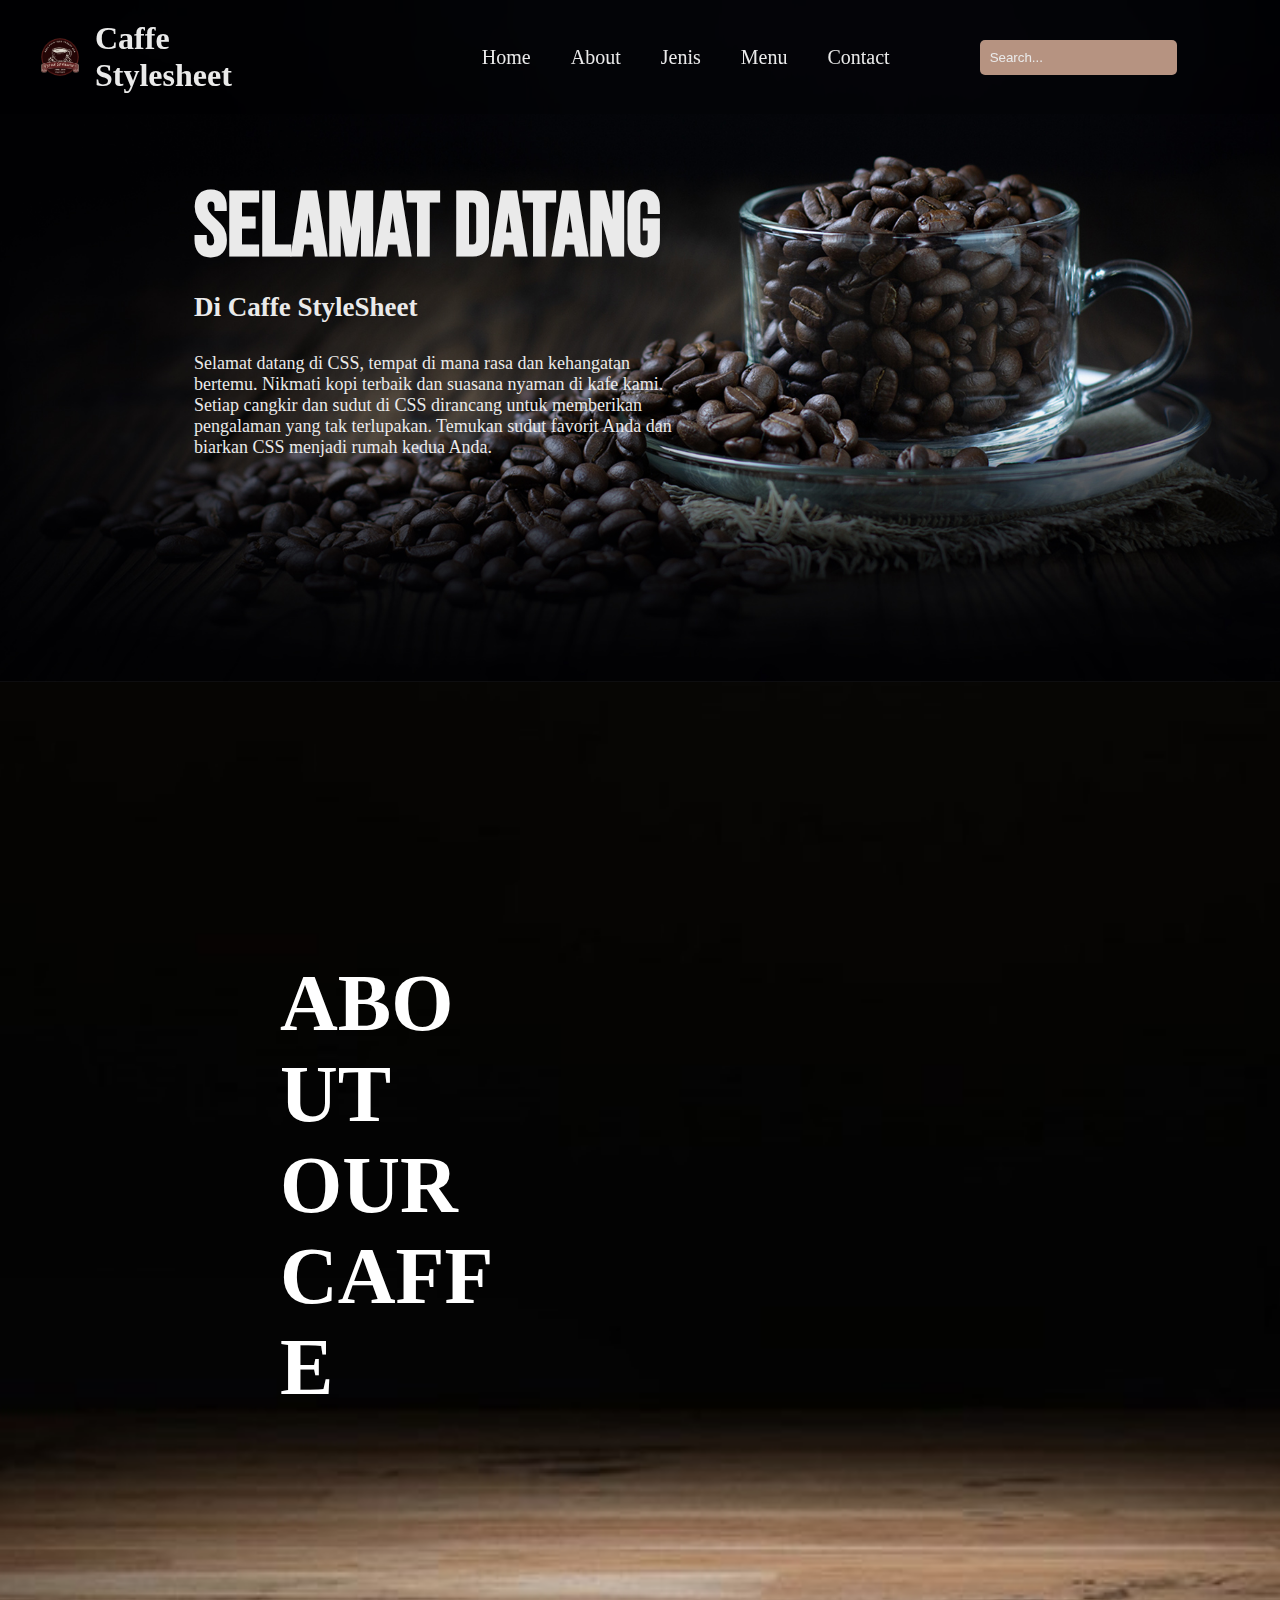
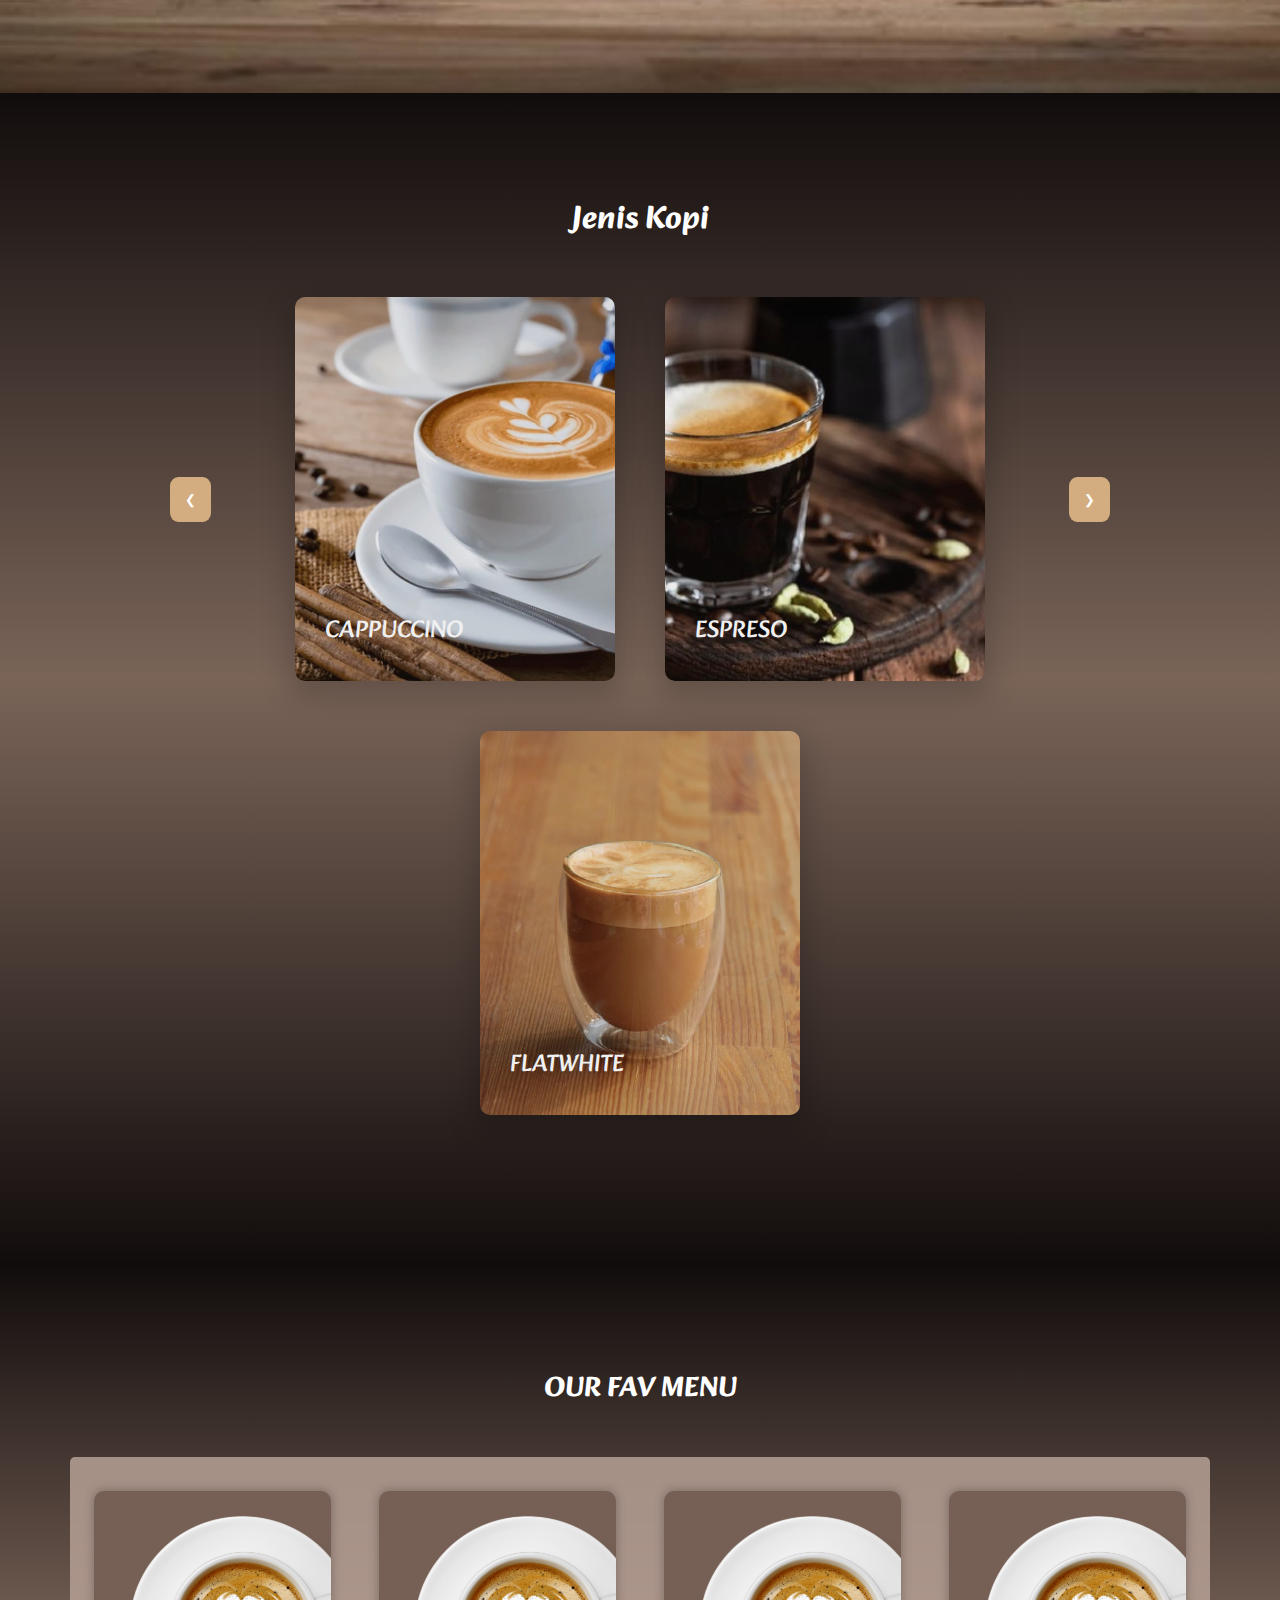
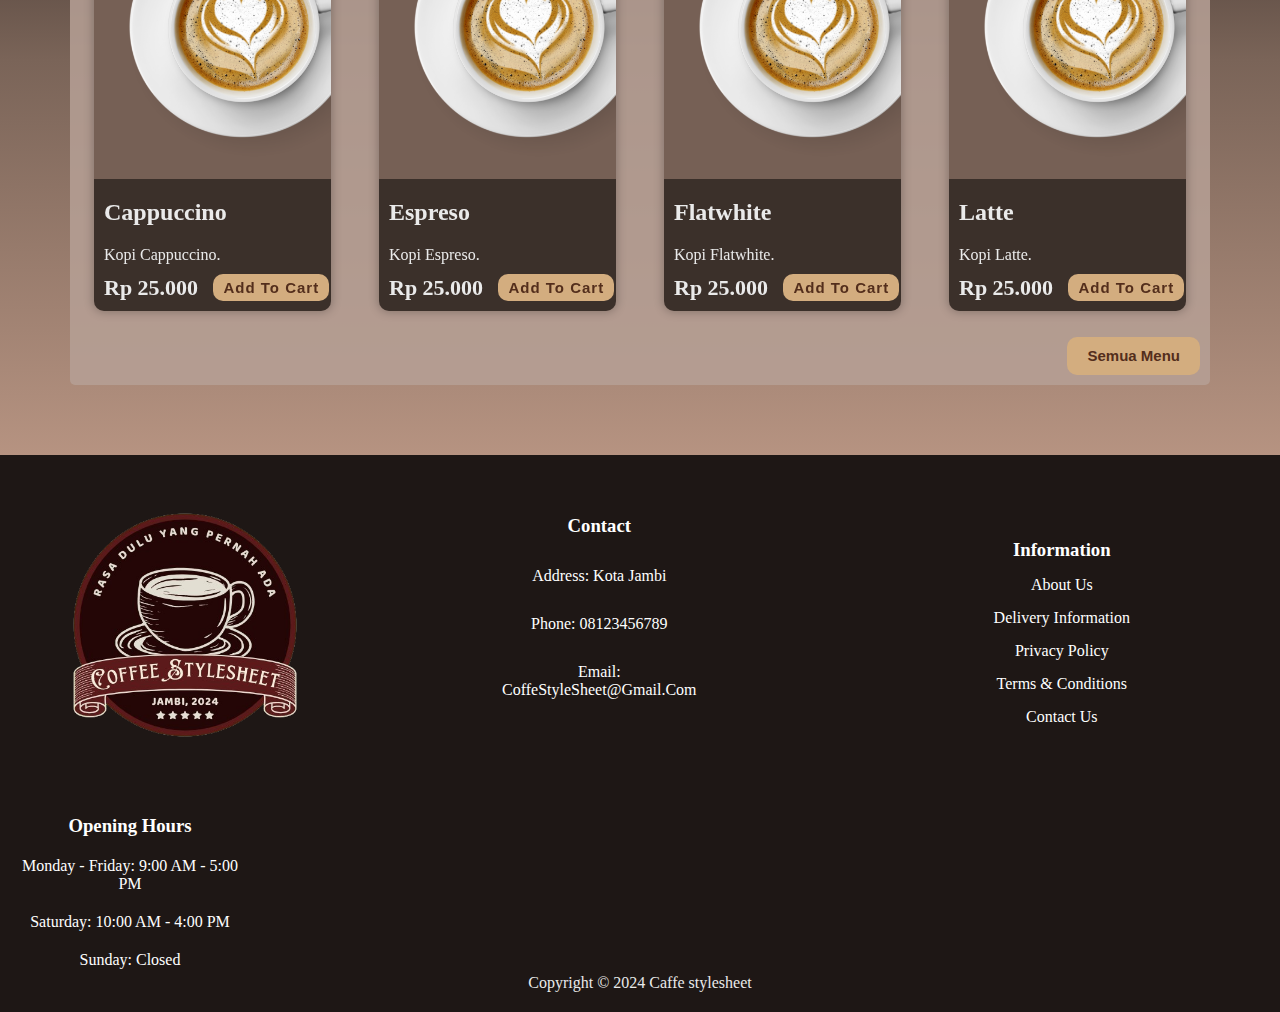
<file: index.html>
<!DOCTYPE html>
<html lang="en">
  <head>
    <meta charset="UTF-8" />
    <meta name="viewport" content="width=device-width, initial-scale=1.0" />
    <link rel="stylesheet" href="style.css" />
    <link
      href="https://unpkg.com/boxicons@2.1.4/css/boxicons.min.css"
      rel="stylesheet"
    />

    <link
      rel="stylesheet"
      href="https://cdnjs.cloudflare.com/ajax/libs/font-awesome/6.5.2/css/all.min.css"
      integrity="sha512-SnH5WK+bZxgPHs44uWIX+LLJAJ9/2PkPKZ5QiAj6Ta86w+fsb2TkcmfRyVX3pBnMFcV7oQPJkl9QevSCWr3W6A=="
      crossorigin="anonymous"
      referrerpolicy="no-referrer"
    />
    <link rel="icon" type="image/x-icon" href="/gambar/logofix.png" />
    <title>Caffe Stylesheet</title>
  </head>
  <body>
    <style>
      .semua-menu {
        position: absolute;
        bottom: 10px;
        right: 10px;
        background-color: #d3ad7f;
        border: none;
        padding: 10px 20px;
        border-radius: 10px;
        font-size: 1rem;
        cursor: pointer;
      }

      .menu-home {
        text-align: center;
        color: #fff;
        font-size: 28px;
        font-weight: bold;
        margin-bottom: 40px;
        margin-top: -10px;
      }

      .semua-menu button {
        background-color: #d3ad7f;
        color: #532e1c;
        text-decoration: none;
        font-weight: bold;
        font-size: 15px;
        border: none;
        cursor: pointer;
      }

      .semua-menu:hover {
        background-color: #d3ad7f;
        color: #fff;
        scale: 1.1;
        cursor: pointer;
      }

      .row {
        position: relative; /* Add this to make the .semua-menu positioned relative to .row */
        border-radius: 5px;
        background-color: #b6a095db;
        justify-content: center;
        padding-bottom: 50px; /* Adjust as necessary to make room for the button */
        padding-top: 10px;
      }
    </style>
    <header>
      <div class="logo">
        <img src="/gambar/logofix.png" alt="" />
        <h1><a href="#home">Caffe Stylesheet</a></h1>
        <div class="hamburger">
          <a href="login.html"><i class="fa-solid fa-right-to-bracket"></i></a>
          <i class="fas fa-bars"></i>
        </div>
      </div>
      <nav class="menu">
        <ul>
          <li><a href="#home">Home</a></li>
          <li><a href="#about">About</a></li>
          <li><a href="#jenis">Jenis</a></li>
          <li><a href="#menu">Menu</a></li>
          <li><a href="#footer">Contact</a></li>
        </ul>
        <div class="search-cart">
          <a href="menu.html"><i class="fa-solid fa-cart-shopping"></i></a>
          <div class="search">
            <a href="#menu"><i class="fa-solid fa-search"></i></a>
            <input type="text" placeholder="Search..." />
            <a href="login.html"
              ><i class="fa-solid fa-right-to-bracket"></i
            ></a>
          </div>
        </div>
      </nav>
    </header>

    <!-- ===============  SECTION HOME =============================== -->
    <section class="home" id="home">
      <div class="text-1">
        <h1>Selamat Datang</h1>
        <h2>Di Caffe StyleSheet</h2>
        <p>
          Selamat datang di CSS, tempat di mana rasa dan kehangatan bertemu.
          Nikmati kopi terbaik dan suasana nyaman di kafe kami. Setiap cangkir
          dan sudut di CSS dirancang untuk memberikan pengalaman yang tak
          terlupakan. Temukan sudut favorit Anda dan biarkan CSS menjadi rumah
          kedua Anda.
        </p>
      </div>
    </section>

    <!-- ===============  SECTION ABOUT =============================== -->
    <section class="about" id="about">
      <div class="about-container">
        <div class="about-content">
          <div class="about-judul">
            <h1>ABOUT OUR CAFFE</h1>
          </div>
          <div class="about-text">
            <p>
              Di CSS (Caffe Style Sheet). kami mengundang Anda ke dunia di mana
              kopi berkumpul dengan desain yang elegan, menciptakan suasana yang
              nyaman. Kami berkomitmen untuk memberikan pengalaman kafe yang tak
              tertandingi dengan menyajikan kopi terbaik dari berbagai penjuru
              dunia, diproses dengan teliti untuk mempertahankan keaslian rasa.
              Setiap sajian kopi adalah karya seni dari barista berpengalaman
              kami. Kami juga menghadirkan hidangan lezat yang dirancang untuk
              memanjakan selera Anda, menggunakan bahan-bahan berkualitas
              tinggi. CSS Caffe Style Sheet bukan sekadar kafe, tapi destinasi
              ideal untuk bersantai, bekerja, atau berkumpul bersama keluarga
              dan teman, dengan dekorasi yang menawan dan atmosfer yang hangat.
              Kami menyediakan akses Wi-Fi gratis dan ruang nyaman untuk bekerja
              atau belajar. Staf kami yang ramah selalu siap memberikan
              pelayanan terbaik, memastikan kebutuhan Anda terpenuhi. Segera
              bergabung dengan kami dan nikmati kehangatan serta keramahan di
              CSS Caffe Style Sheet.
            </p>
          </div>
        </div>
      </div>
    </section>

    <!-- WRAPERRRRRRRRRRRRRRRRRRRRRRRRRRRRRRR -->

    <main id="jenis">
      <h1 class="judul-card">Jenis Kopi</h1>

      <!-- Tombol Navigasi Slider -->
      <button id="prevBtn" class="btn-slider" onclick="plusSlides(-1)">
        <span>&#10094;</span>
      </button>
      <button id="nextBtn" class="btn-slider" onclick="plusSlides(1)">
        <span>&#10095;</span>
      </button>

      <div class="card-container">
        <div class="card">
          <img src="/gambar/Cappuccino.png" alt="Kopi 1" />
          <div class="card-content">
            <h2>Cappuccino</h2>
            <p>
              Cappuccino adalah minuman kopi populer dari Italia yang terdiri
              dari espresso, susu panas, dan buih susu. Disajikan dalam cangkir
              kecil, cappuccino memiliki rasa yang kaya dan seimbang, dengan
              tampilan menarik sering dihiasi latte art.
            </p>
            <a href="#" class="button-card">Lihat Detail</a>
          </div>
        </div>

        <div class="card">
          <img src="/gambar/espreso.png" alt="Kopi 2" />
          <div class="card-content">
            <h2>Espreso</h2>
            <p>
              Espresso adalah minuman kopi klasik yang berasal dari Italia,
              diseduh dengan mencampurkan air panas di bawah tekanan tinggi
              melalui bubuk kopi yang sangat halus. Minuman ini memiliki rasa
              pekat dan kuat, dengan lapisan krim yang khas di atasnya.
            </p>
            <a href="#" class="button-card">Lihat Detail</a>
          </div>
        </div>

        <div class="card">
          <img src="./gambar/FlatWhite.png" alt="Kopi 3" />
          <div class="card-content">
            <h2>FlatWhite</h2>
            <p>
              Flat White adalah minuman kopi yang berasal dari Australia,
              terdiri dari satu atau dua shot espresso yang dicampur dengan susu
              steamed (diuapkan) untuk menciptakan tekstur yang lembut dan
              krimi.
            </p>
            <a href="#" class="button-card">Lihat Detail</a>
          </div>
        </div>

        <div class="card">
          <img src="/gambar/Latte.png" alt="Kopi 3" />
          <div class="card-content">
            <h2>Latte</h2>
            <p>
              Latte adalah minuman kopi yang terdiri dari espresso yang
              dituangkan ke dalam susu panas dan diakhiri dengan lapisan tipis
              busa susu. Rasio susu dalam latte lebih banyak dibandingkan dengan
              cappuccino, menghasilkan minuman yang creamy dengan rasa kopi yang
              lembut
            </p>
            <a href="#" class="button-card">Lihat Detail</a>
          </div>
        </div>

        <div class="card">
          <img src="/gambar/Mocha.png" alt="Kopi 3" />
          <div class="card-content">
            <h2>Mocha</h2>
            <p>
              Mocha adalah minuman kopi yang menggabungkan espresso dengan
              campuran cokelat dan susu. Rasa kopi yang kaya dipadukan dengan
              rasa cokelat yang manis, menjadikan mocha pilihan yang disukai
              bagi pecinta kopi dan cokelat.
            </p>
            <a href="#" class="button-card">Lihat Detail</a>
          </div>
        </div>
      </div>
    </main>

    <!-- ============= MENUUUUUUUUUU  =========================-->
    <section class="menu-kopi" id="menu">
      <div class="menu-container">
        <h2 class="menu-home">OUR FAV MENU</h2>
        <!-- Baris 1 -->
        <div class="row">
          <!-- MENU KE 1 -->
          <div class="menu-item minuman">
            <img src="/gambar/kopi.png" alt="Kopi 1" />
            <div class="menu-info">
              <h3>Cappuccino</h3>
              <div class="rate">
                <i class="fa-solid fa-star"></i>
                <i class="fa-solid fa-star"></i>
                <i class="fa-solid fa-star"></i>
                <i class="fa-solid fa-star"></i>
                <i class="fa-regular fa-star"></i>
              </div>
              <p>Kopi Cappuccino.</p>
              <span class="price"
                >Rp 25.000
                <button class="order-btn">
                  <a href="menu.html">Add To Cart</a>
                </button>
              </span>
            </div>
          </div>

          <!-- MENU KE 2 -->
          <div class="menu-item minuman">
            <img src="/gambar/kopi.png" alt="Kopi 1" />
            <div class="menu-info">
              <h3>Espreso</h3>
              <div class="rate">
                <i class="fa-solid fa-star"></i>
                <i class="fa-solid fa-star"></i>
                <i class="fa-solid fa-star"></i>
                <i class="fa-solid fa-star"></i>
                <i class="fa-regular fa-star"></i>
              </div>
              <p>Kopi Espreso.</p>
              <span class="price"
                >Rp 25.000
                <button class="order-btn">
                  <a href="menu.html">Add To Cart</a>
                </button>
              </span>
            </div>
          </div>

          <!-- MENU KE 3 -->
          <div class="menu-item minuman">
            <img src="/gambar/kopi.png" alt="Kopi 1" />
            <div class="menu-info">
              <h3>Flatwhite</h3>
              <div class="rate">
                <i class="fa-solid fa-star"></i>
                <i class="fa-solid fa-star"></i>
                <i class="fa-solid fa-star"></i>
                <i class="fa-solid fa-star"></i>
                <i class="fa-regular fa-star"></i>
              </div>
              <p>Kopi Flatwhite.</p>
              <span class="price"
                >Rp 25.000
                <button class="order-btn">
                  <a href="menu.html">Add To Cart</a>
                </button>
              </span>
            </div>
          </div>

          <!-- MENU KE 4 -->
          <div class="menu-item minuman">
            <img src="/gambar/kopi.png" alt="Kopi 1" />
            <div class="menu-info">
              <h3>Latte</h3>
              <div class="rate">
                <i class="fa-solid fa-star"></i>
                <i class="fa-solid fa-star"></i>
                <i class="fa-solid fa-star"></i>
                <i class="fa-solid fa-star"></i>
                <i class="fa-regular fa-star"></i>
              </div>
              <p>Kopi Latte.</p>
              <span class="price"
                >Rp 25.000
                <button class="order-btn">
                  <a href="menu.html">Add To Cart</a>
                </button>
              </span>
            </div>
          </div>
          <a href="menu.html" class="semua-menu"><button>Semua Menu</button></a>
        </div>
        <!--  DIV ROW -->
      </div>
      <!-- DIV Menu-Container -->
    </section>

    <!-- FOOTTTERRRRRRRRRRRRRRRRRR -->
    <footer class="footer" id="footer">
      <div class="footer-content">
        <!-- Logo -->
        <div class="logo">
          <img src="/gambar/logofix.png" alt="" />
          <!-- Your logo image here -->
        </div>
        <!-- Contact -->
        <div class="contact">
          <h3>Contact</h3>
          <p>Address: Kota Jambi</p>
          <p>Phone: 08123456789</p>
          <p>Email: CoffeStyleSheet@Gmail.Com</p>
          <!-- Social media icons -->
          <div class="social-media">
            <a href=""><i class="fa-brands fa-instagram"></i></a>
            <a href=""><i class="fa-brands fa-facebook"></i></a>
            <a href=""><i class="fa-brands fa-twitter"></i></a>
            <a href=""><i class="fa-brands fa-whatsapp"></i></a>
          </div>
        </div>
        <!-- Information -->
        <div class="information">
          <h3>Information</h3>
          <ul>
            <li><a href="#about">About Us</a></li>
            <li><a href="#footer">Delivery Information</a></li>
            <li><a href="#footer">Privacy Policy</a></li>
            <li><a href="#footer">Terms & Conditions</a></li>
            <li><a href="#footer">Contact Us</a></li>
          </ul>
        </div>
        <!-- Opening Hours -->
        <div class="opening-hours">
          <h3>Opening Hours</h3>
          <p>Monday - Friday: 9:00 AM - 5:00 PM</p>
          <p>Saturday: 10:00 AM - 4:00 PM</p>
          <p>Sunday: Closed</p>
        </div>
      </div>
      <p class="copyright">Copyright &copy; 2024 Caffe stylesheet</p>
    </footer>

    <script src="https://code.jquery.com/jquery-3.6.0.min.js"></script>
    <script src="script.js"></script>
  </body>
</html>
</file>
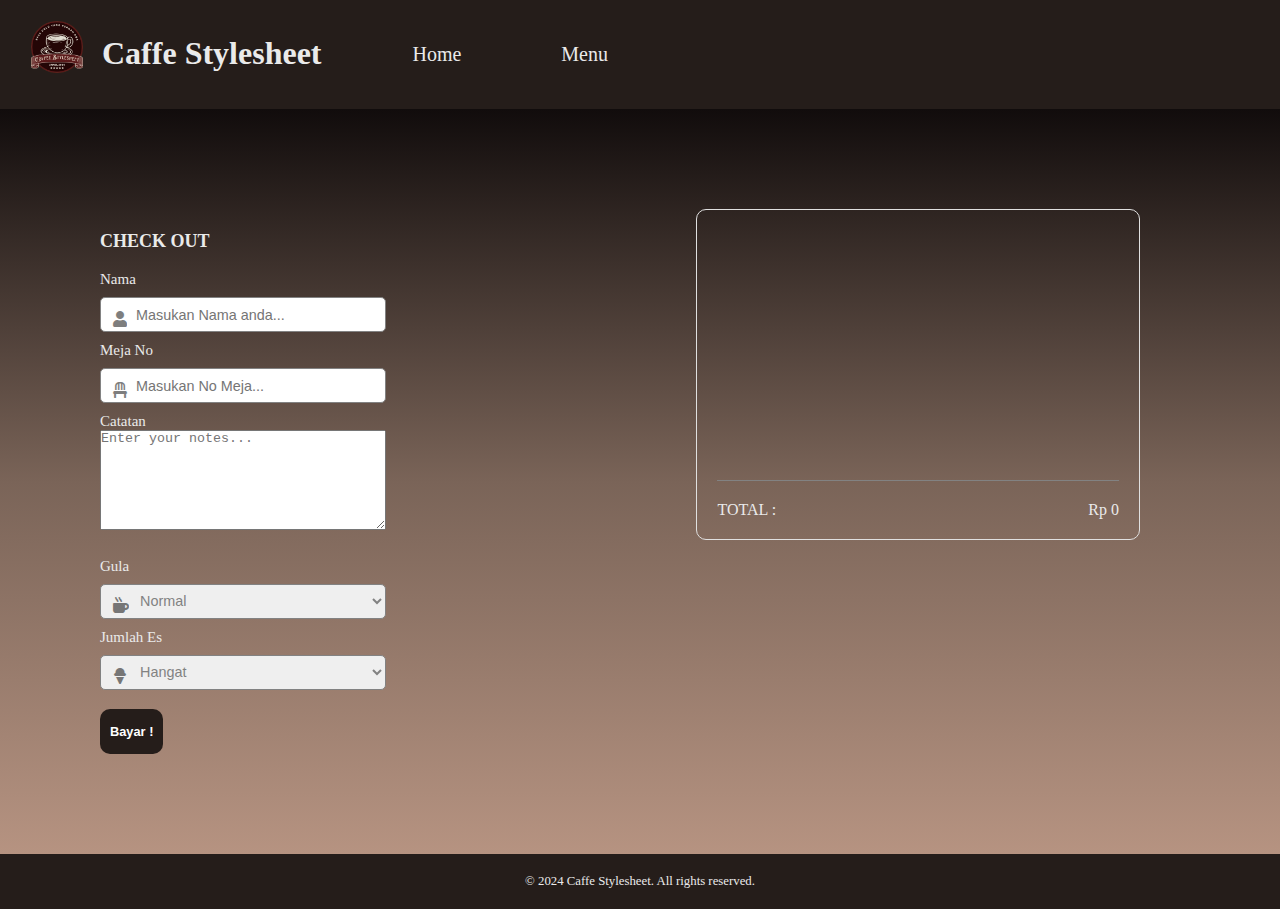
<file: checkout.html>
<!DOCTYPE html>
<html lang="en">
  <head>
    <meta charset="UTF-8" />
    <meta name="viewport" content="width=device-width, initial-scale=1.0" />
    <title>Checkout Form</title>
    <link rel="stylesheet" href="co.css" />
    <link
      rel="stylesheet"
      href="https://cdnjs.cloudflare.com/ajax/libs/font-awesome/5.14.0/css/all.min.css"
    />
    <link rel="icon" type="image/x-icon" href="/gambar/logofix.png" />
    <style>
      /* Chrome, Safari, Edge, Opera */
      input::-webkit-outer-spin-button,
      input::-webkit-inner-spin-button {
        -webkit-appearance: none;
        margin: 0;
      }

      /* Enlarge the Notes input box */
      .notes-input {
        width: 100%;
        height: 100px;
      }
    </style>
  </head>
  <body>
    <header>
      <div class="logo">
        <a href="#">
          <img src="/gambar/logofix.png" alt="Logo" />
        </a>
        <a href="index.html" class="brand"><h1>Caffe Stylesheet</h1></a>
      </div>
      <nav class="menu">
        <ul>
          <li><a href="index.html">Home</a></li>
          <li><a href="menu.html">Menu</a></li>
        </ul>
      </nav>
    </header>

    <section>
      <form action="">
        <div class="form">
          <h3>CHECK OUT</h3>
          <label for="name">Nama</label><br />
          <div class="icon">
            <input
              type="text"
              id="name"
              name="name"
              placeholder="Masukan Nama anda..."
              required
            />
            <i class="fas fa-user"></i><br />
          </div>
          <label for="adress">Meja No</label><br />
          <div class="icon">
            <input
              type="text"
              name="adress"
              id="adress"
              placeholder="Masukan No Meja..."
              required
            />
            <i class="fas fa-chair"></i><br />
          </div>
          <label for="notes">Catatan</label><br />
          <div class="icon">
            <textarea
              name="notes"
              id="notes"
              placeholder="Enter your notes..."
              class="notes-input"
              required
            ></textarea>
          </div>
        </div>
        <div class="form country-post">
          <div class="country">
            <label for="coffee-size">Gula</label><br />
            <div class="icon">
              <select name="coffee-size" id="coffee-size">
                <option value="#" selected>Banyak</option>
                <option value="#">Sedikit</option>
                <option value="#" selected>Normal</option>
              </select>
              <i class="fas fa-mug-hot"></i>
            </div>
          </div>

          <div>
            <label for="ice-amount">Jumlah Es</label><br />
            <div class="icon">
              <select name="ice-amount" id="ice-amount">
                <option value="#" selected>Banyak</option>
                <option value="#">Sedang</option>
                <option value="#">Sedikit</option>
                <option value="#" selected>Hangat</option>
              </select>
              <i class="fas fa-ice-cream"></i>
            </div>
          </div>
        </div>
        <button id="#" value="#">Bayar !</button>
      </form>

      <div class="shopping-wrapper">
        <div class="shopping">
          <!-- Item template for JavaScript to populate -->
        </div>
        <div class="total">
          <p>TOTAL :</p>
          <p id="total-price">Rp 0.00</p>
        </div>
      </div>
    </section>

    <footer>
      <div>
        <p>&copy; 2024 Caffe Stylesheet. All rights reserved.</p>
      </div>
    </footer>

    <script>
      document.addEventListener("DOMContentLoaded", function () {
        let cart = JSON.parse(localStorage.getItem("cart")) || [];
        const shoppingContainer = document.querySelector(".shopping");
        const totalPriceElement = document.getElementById("total-price");

        function renderCartItems() {
          shoppingContainer.innerHTML = "";
          let total = 0;
          cart.forEach((item, index) => {
            const itemElement = document.createElement("div");
            itemElement.classList.add("content");
            itemElement.innerHTML = `
              <div class="img">
                <img src="${item.image}" alt="${item.name}" />
              </div>
              <div class="price-tag">
                <h4 style="color: #eaeaea;">${item.name}</h4>
                <p class="price">
                  <span style="color: #eaeaea; font-weight: 600;">Rp ${item.price}</span>
                </p>
                <div class="amount">
                  <div><i class="fas fa-minus" data-id="${item.id}" data-index="${index}"></i></div>
                  <div><p style="color: #eaeaea;">${item.quantity}</p></div>
                  <div><i class="fas fa-plus" data-id="${item.id}" data-index="${index}"></i></div>
                </div>
              </div>
            `;
            shoppingContainer.appendChild(itemElement);
            total += item.price * item.quantity;
          });
          totalPriceElement.textContent = `Rp ${total}`;
        }

        // Mengambil data dari localStorage dan me-render kembali saat halaman dimuat
        console.log(cart);
        renderCartItems();

        // Fungsi untuk mengupdate keranjang di localStorage dan me-render kembali
        function updateCartInLocalStorage() {
          localStorage.setItem("cart", JSON.stringify(cart));

          renderCartItems();
        }

        // Event listener untuk mengurangi atau menambah jumlah item di keranjang
        shoppingContainer.addEventListener("click", function (e) {
          if (e.target.classList.contains("fa-minus")) {
            const index = e.target.dataset.index;
            const item = cart[index];
            if (item.quantity > 1) {
              item.quantity--;
            } else {
              cart.splice(index, 1);
            }
            updateCartInLocalStorage();
          } else if (e.target.classList.contains("fa-plus")) {
            const index = e.target.dataset.index;
            const item = cart[index];
            item.quantity++;
            updateCartInLocalStorage();
          }
        });
      });
    </script>
  </body>
</html>
</file>
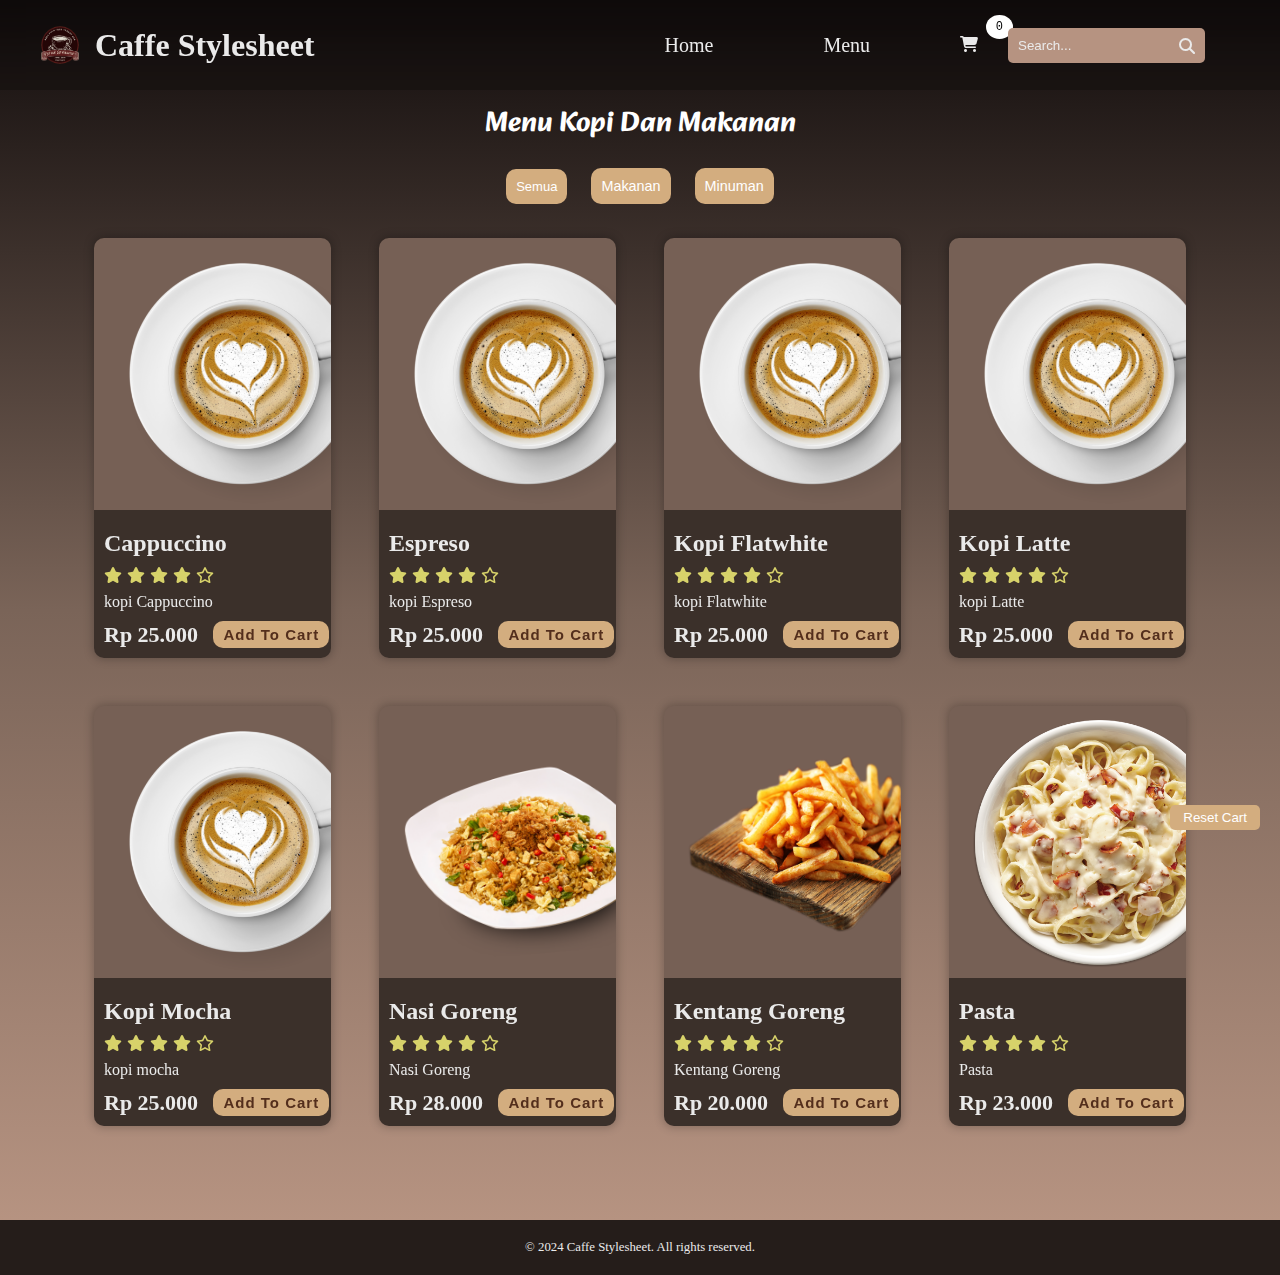
<file: menu.html>
<!DOCTYPE html>
<html lang="en">
  <head>
    <meta charset="UTF-8" />
    <meta name="viewport" content="width=device-width, initial-scale=1.0" />
    <title>Menu Caffe</title>
    <link
      href="https://unpkg.com/boxicons@2.1.4/css/boxicons.min.css"
      rel="stylesheet"
    />
    <link
      rel="stylesheet"
      href="https://cdnjs.cloudflare.com/ajax/libs/font-awesome/6.5.2/css/all.min.css"
    />
    <link rel="stylesheet" href="style.css" />
    <link rel="icon" type="image/x-icon" href="/gambar/logofix.png" />
    <style>
      .menu li {
        text-align: center;
        margin-right: 10px;
        padding-left: 100px;
      }
      .cart-count {
        position: absolute;
        font-family: "Courier New", Courier, monospace;
        top: 15px;
        right: 307px;
        background-color: #fff;
        color: #030303;
        border-radius: 50%;
        padding: 5px 10px;
        font-size: 12px;
        cursor: pointer;
      }
      .reset-cart-btn {
        position: fixed;
        bottom: 70px;
        right: 20px;
        background-color: #d3ad7f;
        color: white;
        border: none;
        padding: 5px 13px;
        border-radius: 5px;
        cursor: pointer;
      }

      .fa-search {
        position: absolute;
        right: 10px;
        top: 10px;
      }

      footer {
        display: flex;
        justify-content: center;
        background-color: #251d1a;
        padding: 20px;
        color: #eaeaea;
        font-size: 0.8rem;
      }

      @media (max-width: 800px) {
        header {
          flex-direction: column;
          align-items: center;
        }

        .search-cart {
          margin-right: 0;
          margin-top: 10px;
        }

        .menu {
          display: flex;
          flex-direction: column;
          align-items: center; /* Menyusun menu di tengah */
          margin-right: 10px;
        }

        .menu-container {
          padding-top: 140px;
        }

        .logo {
          display: flex;
          justify-content: center; /* Menyusun logo di tengah */
          padding-left: 0;
          margin-left: -20px;
        }

        .menu ul {
          display: flex;
          gap: 1px; /* Menyusun item menu dalam kolom */
          align-items: center; /* Menyusun item di tengah */
          margin: 0; /* Menghapus margin */
          padding: 0; /* Menghapus padding */
        }

        .menu ul li {
          margin-top: 5px;
          margin-right: 20px;
          padding-left: 20px;
          margin-bottom: 10px; /* Menambah jarak bawah antar item */
        }

        .cart-count {
          position: absolute;
          top: 115px; /* Menyesuaikan posisi agar berada di atas ikon cart */
          right: 275px; /* Menyelaraskan dengan ikon cart */
          background-color: #fff;
          color: #030303;
          border-radius: 50%;
          font-size: 12px;
          cursor: pointer;
        }

        footer {
          display: flex;
          justify-content: center;
          background-color: #251d1a;
          padding: 20px;
          color: #eaeaea;
          font-size: 0.8rem;
        }
      }
    </style>
  </head>
  <body>
    <header>
      <div class="logo">
        <img src="/gambar/logofix.png" alt="" />
        <h1><a href="index.html">Caffe Stylesheet</a></h1>
      </div>
      <nav class="menu">
        <ul>
          <li><a href="index.html">Home</a></li>
          <li><a href="#menu">Menu</a></li>
        </ul>
        <div class="search-cart">
          <a href="checkout.html"
            ><i class="fa-solid fa-cart-shopping"></i
            ><span class="cart-count">0</span></a
          >
          <div class="search">
            <a href="#"><i class="fa-solid fa-search"></i></a>
            <input type="text" placeholder="Search..." />
          </div>
        </div>
      </nav>
    </header>

    <section class="menu-kopi" id="menu">
      <div class="menu-luar"></div>
      <div class="menu-container">
        <h2>Menu Kopi Dan Makanan</h2>
        <div class="post-filter">
          <button class="filter-item active-filter" data-filter="all">
            Semua
          </button>
          <button class="filter-item" data-filter="makanan">Makanan</button>
          <button class="filter-item" data-filter="minuman">Minuman</button>
        </div>

        <div class="row">
          <div class="menu-item minuman">
            <img src="/gambar/kopi.png" alt="Kopi Cappuccino" />
            <div class="menu-info">
              <h3>Cappuccino</h3>
              <div class="rate">
                <i class="fa-solid fa-star"></i>
                <i class="fa-solid fa-star"></i>
                <i class="fa-solid fa-star"></i>
                <i class="fa-solid fa-star"></i>
                <i class="fa-regular fa-star"></i>
              </div>
              <p>kopi Cappuccino</p>
              <span class="price">
                Rp 25.000
                <button class="order-btn">
                  <a
                    href="#"
                    class="add-to-cart"
                    data-id="1"
                    data-name="Kopi Cappuccino"
                    data-price="25000"
                    data-image="/gambar/kopi.png"
                    >Add To Cart</a
                  >
                </button>
              </span>
            </div>
          </div>
          <!-- More menu items... -->
          <div class="menu-item minuman">
            <img src="/gambar/kopi.png" alt="Kopi Espreso" />
            <div class="menu-info">
              <h3>Espreso</h3>
              <div class="rate">
                <i class="fa-solid fa-star"></i>
                <i class="fa-solid fa-star"></i>
                <i class="fa-solid fa-star"></i>
                <i class="fa-solid fa-star"></i>
                <i class="fa-regular fa-star"></i>
              </div>
              <p>kopi Espreso</p>
              <span class="price">
                Rp 25.000
                <button class="order-btn">
                  <a
                    href="#"
                    class="add-to-cart"
                    data-id="2"
                    data-name="Kopi Espreso"
                    data-price="25000"
                    data-image="/gambar/kopi.png"
                    >Add To Cart</a
                  >
                </button>
              </span>
            </div>
          </div>
          <!-- More menu items... -->
          <div class="menu-item minuman">
            <img src="/gambar/kopi.png" alt="Kopi Flatwhite" />
            <div class="menu-info">
              <h3>Kopi Flatwhite</h3>
              <div class="rate">
                <i class="fa-solid fa-star"></i>
                <i class="fa-solid fa-star"></i>
                <i class="fa-solid fa-star"></i>
                <i class="fa-solid fa-star"></i>
                <i class="fa-regular fa-star"></i>
              </div>
              <p>kopi Flatwhite</p>
              <span class="price">
                Rp 25.000
                <button class="order-btn">
                  <a
                    href="#"
                    class="add-to-cart"
                    data-id="3"
                    data-name="Kopi Flatwhite"
                    data-price="25000"
                    data-image="/gambar/kopi.png"
                    >Add To Cart</a
                  >
                </button>
              </span>
            </div>
          </div>
          <!-- More menu items... -->
          <div class="menu-item minuman">
            <img src="/gambar/kopi.png" alt="Kopi Latte" />
            <div class="menu-info">
              <h3>Kopi Latte</h3>
              <div class="rate">
                <i class="fa-solid fa-star"></i>
                <i class="fa-solid fa-star"></i>
                <i class="fa-solid fa-star"></i>
                <i class="fa-solid fa-star"></i>
                <i class="fa-regular fa-star"></i>
              </div>
              <p>kopi Latte</p>
              <span class="price">
                Rp 25.000
                <button class="order-btn">
                  <a
                    href="#"
                    class="add-to-cart"
                    data-id="4"
                    data-name="Kopi Latte"
                    data-price="25000"
                    data-image="/gambar/kopi.png"
                    >Add To Cart</a
                  >
                </button>
              </span>
            </div>
          </div>
        </div>

        <!-- MAKANANNNNNN -->
        <div class="row">
          <div class="menu-item minuman">
            <img src="/gambar/kopi.png" alt="Kopi Mocha" />
            <div class="menu-info">
              <h3>Kopi Mocha</h3>
              <div class="rate">
                <i class="fa-solid fa-star"></i>
                <i class="fa-solid fa-star"></i>
                <i class="fa-solid fa-star"></i>
                <i class="fa-solid fa-star"></i>
                <i class="fa-regular fa-star"></i>
              </div>
              <p>kopi mocha</p>
              <span class="price">
                Rp 25.000
                <button class="order-btn">
                  <a
                    href="#"
                    class="add-to-cart"
                    data-id="5"
                    data-name="Kopi Mocha"
                    data-price="25000"
                    data-image="/gambar/kopi.png"
                    >Add To Cart</a
                  >
                </button>
              </span>
            </div>
          </div>
          <!-- More menu items... -->
          <div class="menu-item makanan">
            <img src="/gambar/nasigoreng.png" alt="Nasi Goreng" />
            <div class="menu-info">
              <h3>Nasi Goreng</h3>
              <div class="rate">
                <i class="fa-solid fa-star"></i>
                <i class="fa-solid fa-star"></i>
                <i class="fa-solid fa-star"></i>
                <i class="fa-solid fa-star"></i>
                <i class="fa-regular fa-star"></i>
              </div>
              <p>Nasi Goreng</p>
              <span class="price">
                Rp 28.000
                <button class="order-btn">
                  <a
                    href="#"
                    class="add-to-cart"
                    data-id="6"
                    data-name="Nasi Goreng"
                    data-price="28000"
                    data-image="/gambar/nasigoreng.png"
                    >Add To Cart</a
                  >
                </button>
              </span>
            </div>
          </div>
          <!-- More menu items... -->
          <div class="menu-item makanan">
            <img src="/gambar/kentanggoreng.png" alt="Kentang Goreng" />
            <div class="menu-info">
              <h3>Kentang Goreng</h3>
              <div class="rate">
                <i class="fa-solid fa-star"></i>
                <i class="fa-solid fa-star"></i>
                <i class="fa-solid fa-star"></i>
                <i class="fa-solid fa-star"></i>
                <i class="fa-regular fa-star"></i>
              </div>
              <p>Kentang Goreng</p>
              <span class="price">
                Rp 20.000
                <button class="order-btn">
                  <a
                    href="#"
                    class="add-to-cart"
                    data-id="7"
                    data-name="Kentang Goreng"
                    data-price="20000"
                    data-image="/gambar/kentanggoreng.png"
                    >Add To Cart</a
                  >
                </button>
              </span>
            </div>
          </div>
          <!-- More menu items... -->
          <div class="menu-item makanan">
            <img src="/gambar/pasta.png" alt="Pasta" />
            <div class="menu-info">
              <h3>Pasta</h3>
              <div class="rate">
                <i class="fa-solid fa-star"></i>
                <i class="fa-solid fa-star"></i>
                <i class="fa-solid fa-star"></i>
                <i class="fa-solid fa-star"></i>
                <i class="fa-regular fa-star"></i>
              </div>
              <p>Pasta</p>
              <span class="price">
                Rp 23.000
                <button class="order-btn">
                  <a
                    href="#"
                    class="add-to-cart"
                    data-id="8"
                    data-name="Pasta"
                    data-price="23000"
                    data-image="/gambar/pasta.png"
                    >Add To Cart</a
                  >
                </button>
              </span>
            </div>
          </div>
        </div>
        <!-- More rows... -->
      </div>
    </section>

    <footer>
      <div>
        <p>&copy; 2024 Caffe Stylesheet. All rights reserved.</p>
      </div>
    </footer>

    <button class="reset-cart-btn">Reset Cart</button>

    <script src="https://code.jquery.com/jquery-3.6.0.min.js"></script>
    <script>
      $(document).ready(function () {
        $(".filter-item").click(function () {
          var value = $(this).attr("data-filter");
          if (value == "all") {
            $(".menu-item").show("1000");
          } else {
            $(".menu-item")
              .not("." + value)
              .hide("1000");
            $(".menu-item")
              .filter("." + value)
              .show("1000");
          }
        });

        $(".filter-item").click(function () {
          $(this)
            .addClass("active-filter")
            .siblings()
            .removeClass("active-filter");
        });

        let cart = JSON.parse(localStorage.getItem("cart")) || [];

        function updateCartCount() {
          $(".cart-count").text(cart.length);
        }

        updateCartCount();

        $(".add-to-cart").click(function (e) {
          e.preventDefault();
          if (cart.length >= 4) {
            alert(
              "Batas maksimal pembelian item 4. Silahkan selesaikan pembelian terlebih dahulu."
            );
            return;
          }
          let item = {
            id: $(this).data("id"),
            name: $(this).data("name"),
            price: $(this).data("price"),
            image: $(this).data("image"), // Store image path
            quantity: 1,
          };
          cart.push(item);
          localStorage.setItem("cart", JSON.stringify(cart));
          updateCartCount();
        });

        $(".reset-cart-btn").click(function () {
          cart = [];
          localStorage.setItem("cart", JSON.stringify(cart));
          updateCartCount();
        });
      });
    </script>
  </body>
</html>
</file>
<file: style.css>
@import url("https://fonts.googleapis.com/css2?family=Alkatra:wght@400..700&family=Bebas+Neue&family=Handlee&family=Roboto:ital,wght@0,100;0,300;0,400;0,500;0,700;0,900;1,100;1,300;1,400;1,500;1,700;1,900&display=swap");

*,
html,
body {
  margin: 0;
  padding: 0;
  scroll-behavior: smooth;
}

header {
  position: fixed;
  display: flex;
  justify-content: space-between;
  align-items: center; /* Menyelaraskan item di tengah secara vertikal */
  background-color: rgba(0, 0, 0, 0.2);
  padding: 20px;
  width: 100%;
  z-index: 1000;
  backdrop-filter: blur(10px);
}

.logo {
  display: flex;
  align-items: center;
  padding-left: 15px;
  gap: 10px;
  color: #eaeaea;
  cursor: pointer;
}

.logo a {
  text-decoration: none;
  color: #eaeaea;
}

.logo img {
  width: 50px;
}

.menu {
  display: flex;
  align-items: center;
  flex-grow: 1;
  justify-content: space-between;
  margin-right: 25px;
}

.menu ul {
  display: flex;
  list-style: none; /* Menghilangkan bulet-buletan list */
  font-size: 20px;
  padding: 0;
  margin-left: 250px;
}

.menu li {
  margin-right: 40px;
}

.menu a {
  text-decoration: none;
  color: #eaeaea;
}

.menu a:hover {
  color: #d3ad7f;
  text-decoration: underline;
}

.search-cart {
  display: flex;
  margin-right: 70px;
  align-items: center;
}

.search {
  display: flex;
  align-items: center;
  position: relative;
}

.search a {
  margin-right: 10px;
  color: #eaeaea;
}

.fa-search {
  position: absolute;
  right: 60px;
  top: 10px;
}

.search input[type="text"] {
  padding: 10px;
  border-radius: 5px;
  border: none;
  background-color: #b69381;
}

.search input[type="text"]::placeholder {
  color: #eaeaea;
}

.search-cart a {
  color: #eaeaea;
  margin-left: 20px;
}

.hamburger {
  display: none;
}

/* SECTIONNNN HOME*/

.home {
  display: flex;
  justify-content: space-between;
  background-image: url(/gambar/home-img.jpeg);
  background-size: cover;
  background-position: center;
  padding: 224px;
  flex-wrap: wrap;
}

.social-icons a {
  height: 50px;
  display: inline-flex;
  font-size: 29px;
  justify-content: center;
  align-items: center;
  margin-top: 10px;
  color: #eaeaea;
  padding-right: 20px;
  transition: 0.3s;
}

.social-icons a:hover {
  color: #d3ad7f;
}

.text-1 h1 {
  font-family: "Bebas Neue", cursive;
  margin-bottom: 10px;
  font-size: 90px;
  overflow: hidden;
  white-space: nowrap;
  animation: typing 5s steps(50, end) infinite;
}

@keyframes typing {
  0% {
    width: 0;
  }
  50% {
    width: 100%;
  }
  100% {
    width: 0;
  }
}

.text-1 h2 {
  margin-bottom: 30px;
}

.text-1 {
  font-family: cursive;
  margin-top: -50px;
  margin-left: -30px;
  font-size: 18px;
  width: 500px;
  color: #eaeaea;
}

/* SECTION ABOUT */
.about {
  background-image: url(/gambar/about2.jpeg);
  background-repeat: no-repeat;
  background-size: cover; /* Gambar akan diubah ukurannya agar selalu menutupi area latar belakang secara proporsional */
  background-position: center; /* Posisi gambar akan diatur agar selalu berada di tengah-tengah latar belakang */
  width: 100%;
  padding: 280px; /* Mengurangi padding agar tidak terlalu besar */
  box-sizing: border-box; /* Menambahkan padding ke dalam lebar elemen */
}

.about-content {
  margin-right: 50px;
  display: flex;
  flex-direction: row;
  justify-content: center;
  margin-top: -4px; /* Adjust this value as needed to move the content up */
  align-items: center; /* Tengahkan konten vertikal */
}

.about-judul {
  color: #fff;
  margin-right: 80px;
  font-size: 40px;
  max-width: 215px;
  word-wrap: break-word;
}

.about-text {
  flex: 1;
  color: #fff;
  word-wrap: break-word; /* Mematahkan kata-kata */
  max-width: 700px; /* Menambahkan lebar maksimum */

  opacity: 0; /* Atur opasitas awal menjadi 0 */
  transform: translateX(50px); /* Geser elemen ke kanan */
  animation: slideInRight 3s ease forwards; /* Terapkan animasi */
}

.slide-in {
  animation: slideInRight 5s ease-in-out forwards;
}

@keyframes slideInRight {
  from {
    opacity: 0;
    transform: translateX(100px); /* Mulai dari posisi tergeser ke kanan */
  }
  to {
    opacity: 1;
    transform: translateX(0); /* Akhir di posisi normal */
  }
}

/* WRAPPER SLIDERRRRRRRRRRRRR*/

.judul-card {
  font-family: "Alkatra";
  color: #fff;
  text-align: center;
  padding-bottom: 50px;
  margin-top: 90px;
}
main {
  flex-direction: row;
  justify-content: center;
  align-items: center;
  padding: 150px;
  padding-top: 10px;
  font-family: "Roboto", sans-serif;
  background-image: linear-gradient(#110c0c, #7a6458, #110c0c);
}

.card-container {
  gap: 50px;
  display: flex;
  flex-wrap: wrap;
  justify-content: center;
}

.card {
  width: 20rem;
  height: 24rem;
  border-radius: 10px;
  overflow: hidden;
  cursor: pointer;
  position: relative;
  color: #f0f0f0;
  box-shadow: 0 10px 30px 5px rgba(0, 0, 0, 0.2);
}

.card img {
  position: absolute;
  object-fit: cover;
  width: 100%;
  height: 100%;
  top: 0;
  left: 0;
  opacity: 0.9;
  transition: opacity 0.2s ease-out;
}

.button-card {
  color: #eaeaea;
  font-family: "Alkatra";
  border-radius: 10px;
  background-color: #d3ad7f;
  padding: 6px 5px 5px 5px;
}

.card h2 {
  position: absolute;
  inset: auto auto 30px 30px;
  margin: 0;
  transition: inset 0.3s 0.3s ease-out;
  font-family: "Alkatra";
  font-weight: normal;
  text-transform: uppercase;
}

.card p,
.card a {
  position: absolute;
  opacity: 0;
  max-width: 80%;
  transition: opacity 0.3s ease-out;
}

.card p {
  inset: auto auto 80px 30px;
  color: #fff;
  font-family: "Handlee";
}

.card a {
  inset: auto auto 40px 25px;
  font-family: "Handlee"; /* Font family teks */
  font-size: 15px; /* Ukuran teks */
  text-decoration: none; /* Menghapus garis bawah */
}

.card:hover h2 {
  inset: auto auto 220px 30px;
  transition: inset 0.2s ease-out;
}

.card:hover p,
.card:hover a {
  opacity: 1;
  transition: opacity 0.5s 0.3s ease-in;
}

.card:hover img {
  transition: opacity 0.5s ease-in;
  opacity: 1;
  filter: blur(4px);
}

.btn-slider {
  position: absolute;
  margin-top: 200px;
  background-color: #d3ad7f; /* Ubah warna latar belakang */
  color: #fff;
  border-radius: 20%;
  border: none;
  margin-left: 70px;
  margin-right: 70px;
  cursor: pointer;
  padding: 15px;
  z-index: 100;
  transition: background-color 0.3s; /* Tambahkan transisi warna latar belakang */
}

.btn-slider:hover {
  background-color: rgba(
    0,
    0,
    0,
    0.9
  ); /* Ubah warna latar belakang saat hover */
}

#prevBtn {
  left: 100px;
  margin-top: 180px;
}

#nextBtn {
  right: 100px;
  margin-top: 180px;
}

/* MENUUUUUUUUUUUUUUUUUUUUUUUUUUUUUUU */
.menu-container {
  background-image: linear-gradient(#110c0c, #7a6458, #b69381);
  display: flex;
  flex-direction: column;
  padding: 70px;
}

.menu-container h2 {
  font-family: "Alkatra";
  text-align: center;
  padding-bottom: 5px;
  margin-top: 30px;
  color: #fff;
  font-size: 28px;
  font-weight: bold;
}

.row {
  display: flex;
  justify-content: center;
}

/* Filter Item */
.post-filter {
  display: flex;
  justify-content: center;
  align-items: center;
  column-gap: 1.5rem;
  margin-top: 1rem !important;
}

.post-filter button {
  margin-bottom: 10px;
  border-radius: 10px;
  border: none;
  background-color: #d3ad7f;
  padding: 10px;
  color: #fff;
}

.filter-item {
  font-size: 0.9rem;
  font-weight: 500px;
  cursor: pointer;
  margin-bottom: 10px;
}

.active-filter {
  font-size: small;
}

.menu-item {
  position: relative;
  overflow: hidden;
  width: 210px;
  background-color: rgba(118, 96, 85);
  backdrop-filter: blur(10px);
  margin: 24px;
  padding: 35px;
  border-radius: 10px;
  box-shadow: 0 0 10px 1px rgba(0, 0, 0, 0.25);
  height: 350px;
}

.menu-item:hover {
  transform: scale(1.1);
  transition: all 0.3s ease;
}

.menu-info {
  color: #eaeaea;
  padding: 10px;
  position: absolute;
  bottom: 0;
  left: 0;
  width: 95%; /* Ensures it takes full width of the item */
  background: rgba(0, 0, 0, 0.5); /* Semi-transparent background */
}

.menu-item img {
  width: 270px;
  height: 265px; /* Increase the height */
  margin-top: -30px;
  margin-left: -20px;
  border-radius: 10px;
}

.menu-item h3 {
  margin-top: 10px;
  font-size: 24px;
  margin-bottom: 10px;
}

.rate {
  display: flex;
  align-items: center;
  margin-bottom: 10px;
}

.rate .fa-star {
  margin-right: 5px;
  color: #d7d26a;
}

.price {
  display: flex;
  align-items: center;
  margin-top: 10px;
  font-weight: bold;
  font-size: 22px;
  color: #eaeaea;
  justify-content: space-between;
}

.order-btn a {
  font-weight: bold;
  color: #532e1c;
  text-decoration: none;
  font-size: 15px;
}

.order-btn {
  background-color: #d3ad7f;
  border: none;
  padding: 5px 10px;
  border-radius: 10px;
  font-size: 0.8rem;
  letter-spacing: 1px;
  cursor: pointer;
}

.order-btn a:hover {
  font-weight: bold;
  color: #fff;
  text-decoration: none;
}

/* FOOOOOTERRRRRRRRRRRRRRRR */
.footer {
  background-color: #1e1715;
  padding: 20px;
  text-align: center; /* Center align text and content */
}

.footer .logo img {
  width: 300px; /* Sesuaikan lebar gambar logo */
  margin-bottom: 10px; /* Sesuaikan jarak bawah antara gambar logo dan sosial media icons */
}

.footer-content {
  display: flex;
  justify-content: space-between;
  align-items: center;
  flex-wrap: wrap;
}

.footer .contact,
.footer .information,
.footer .opening-hours {
  color: #fff;
  max-width: 220px; /* Sesuaikan lebar maksimum kontainer informasi */
  margin-top: 10px; /* Sesuaikan jarak antara kontainer informasi dan logo */
}

.footer .information,
.footer .contact,
.footer .opening-hours {
  margin-right: 130px;
}
.contact p {
  margin-top: 30px;
}
.contact,
.opening-hours {
  max-width: 200px; /* Sesuaikan lebar maksimum kontainer informasi */
  padding-top: 20px;
}

.information li {
  margin-top: 15px;
}

.opening-hours p {
  margin-top: 20px;
}

.contact,
.information,
.opening-hours {
  max-width: 300px; /* Adjust as needed */
}

.contact h3,
.information h3,
.opening-hours h3 {
  margin-bottom: 10px;
}

.contact p,
.information ul,
.opening-hours p {
  margin-bottom: 5px;
}

.information ul {
  list-style: none;
  padding: 0;
}

.information ul li {
  margin-bottom: 5px;
}

.information ul li a {
  color: #fff;
  text-decoration: none;
}

.information ul li a:hover {
  text-decoration: underline;
}

.social-media {
  margin-top: 50px;
  font-size: 23px;
  gap: 100px;
}

.social-media :hover {
  color: #d3ad7f;
}

.fa-brands {
  margin-right: 10px;
  color: #f0f0f0;
}

.copyright {
  color: #eaeaea;
  text-align: center;
}

/* Responsive Styles */

@media (max-width: 800px) {
  header {
    display: flex;
    justify-content: center;
    padding: 10px;
    background-color: rgba(0, 0, 0, 0.2);
    backdrop-filter: blur(10px);
    position: fixed;
    width: 100%;
    z-index: 1;
  }

  .logo {
    display: flex;
    align-items: center;
    gap: 20px;
    color: #eaeaea;
    cursor: pointer;
    margin-right: 50px;
  }

  .logo a {
    text-decoration: none;
    color: #eaeaea;
  }

  .logo img {
    width: 70px;
  }

  .hamburger {
    display: flex;
    align-items: center;
    color: #eaeaea;
    font-size: 28px;
    margin-left: 20px;
    gap: 20px;
    cursor: pointer;
  }

  .menu {
    display: none;
  }

  /* Styles untuk menu aktif */

  .menu.active {
    display: flex;
    flex-direction: column;
    text-align: left;
    position: absolute;
    top: 90px; /* Sesuaikan dengan tinggi header Anda */
    background-color: rgba(0, 0, 0, 0.9);
    right: 0;
    left: 0;
    width: 100%; /* Lebar penuh */
    overflow-y: auto; /* Tambahkan scrollbar jika tinggi menu melebihi batas */
    z-index: 1;
  }

  .menu.active .search-cart {
    display: none;
  }

  .menu.active ul {
    display: flex;
    flex-direction: column; /* Menampilkan pilihan menu secara vertikal */
    gap: 10px; /* Jarak antar item menu */
    padding: 10px; /* Padding di dalam menu aktif */
    margin: 0; /* Menghapus margin bawaan dari ul */
    margin-right: 270px;
    font-size: 24px;
  }

  .menu.active li {
    list-style: none; /* Menghilangkan bullet list */
  }

  .menu.active a {
    text-decoration: none;
    color: #eaeaea;
    padding: 10px;
  }

  .menu.active a:hover {
    text-decoration: underline;
  }

  /* SECTIONNNN HOME*/
  .home {
    padding: 110px 10px;
  }

  .text-1 {
    margin-top: 50px;
    margin-left: 0;
    text-align: center;
  }

  .text-1 h1 {
    padding: 5px;
    font-size: 60px;
  }

  .about {
    padding: 110px 40px; /* Mengurangi padding pada layar kecil */
  }

  .about-content {
    flex-direction: column; /* Ubah tata letak menjadi kolom pada layar kecil */
    margin-right: 0; /* Hapus margin kanan */
    margin-top: 80px;
    text-align: center;
  }

  .about-judul {
    font-size: 20px;
    margin-right: 0;
    margin-bottom: 20px;
    max-width: 100%; /* Pastikan judul mengambil lebar penuh */
  }

  .about-text {
    font-size: 14px; /* Mengurangi ukuran font teks pada layar kecil */
    max-width: 100%; /* Lebar maksimum teks */
    margin-right: 0; /* Hapus margin kanan */
  }

  /* SWIPPERRRRRRRRRRR */

  main {
    padding: 90px 10px; /* Mengurangi padding agar lebih sesuai dengan ukuran layar kecil */
  }

  .card-container {
    display: flex;
    flex-direction: column; /* Mengubah arah tata letak kartu menjadi kolom */
    align-items: center; /* Pusatkan kartu-kartu di tengah */
    gap: 10px; /* Menambah jarak antara kartu */
  }

  .card {
    width: 75%; /* Lebar kartu setara dengan lebar layar dikurangi margin */
    margin-bottom: 10px; /* Atur margin antara kartu */
    box-sizing: border-box; /* Memastikan padding termasuk dalam lebar dan tinggi */
  }

  .card-content h2 {
    margin-bottom: 45px;
  }

  .btn-slider {
    position: absolute; /* Memposisikan tombol di atas konten */
    top: auto; /* Posisi vertikal di tengah */
    transform: translateY(
      -50%
    ); /* Menggeser posisi vertikal tombol ke tengah */
    z-index: 1; /* Pastikan tombol berada di atas konten lain */
  }

  #prevBtn {
    left: -65px; /* Posisi tombol sebelumnya di kiri */
  }

  #nextBtn {
    right: -65px; /* Posisi tombol selanjutnya di kanan */
  }

  .swiper-container {
    padding: 10px 0;
  }

  /* MENUUUUUUUUUUUUUUUUUUU */

  .menu-kopi {
    background-color: #110c0c;
  }
  .menu-container {
    padding: 20px; /* Mengurangi padding agar lebih sesuai dengan ukuran layar kecil */
  }

  .menu-home {
    padding-top: 50px;
  }

  .row {
    flex-direction: column; /* Mengubah arah tata letak kartu menjadi kolom */
    align-items: center; /* Pusatkan kartu-kartu di tengah */
    gap: 20px; /* Menambah jarak antara kartu */
  }

  .menu-item {
    width: 80%; /* Lebar kartu setara dengan lebar layar */
    margin: 20 0 20px 0; /* Mengatur margin antara kartu */
    padding: 10px; /* Mengurangi padding untuk tampilan yang lebih baik pada layar kecil */
  }

  .menu-item:hover {
    transform: none;
  }

  .menu-item img {
    width: 80%; /* Pastikan gambar menyesuaikan dengan lebar kartu */
    height: 210px; /* Atur tinggi maksimum gambar */
    margin-top: 0; /* Menghapus margin atas */
    margin-left: 30px; /* Menghapus margin kiri */
    border-radius: 10px; /* Menjaga border radius */
  }

  .menu-info {
    width: 95%; /* Pastikan informasi menyesuaikan dengan lebar kartu */
  }

  .semua-menu {
    display: flex;
    justify-content: center; /* Pusatkan tombol di tengah */
    margin-top: 20px; /* Jarak atas */
    text-decoration: none;
  }

  .semua-menu button {
    width: auto; /* Lebar otomatis sesuai konten */
    padding: 8px 16px; /* Padding untuk menyesuaikan ukuran tombol */
    font-size: 14px; /* Ukuran font tombol */
    background-color: #d3ad7f; /* Warna latar belakang tombol */
    color: #fff; /* Warna teks tombol */
    border: none; /* Hapus border */
    border-radius: 5px; /* Border radius */
    cursor: pointer; /* Ubah kursor menjadi pointer */
    transition: all 0.3s ease; /* Efek transisi */
  }

  .semua-menu button:hover {
    color: #fff; /* Warna teks tombol saat hover */
  }

  /* FOOOTERRRR */
  .footer-content {
    flex-direction: column; /* Stack items vertically */
    align-items: center; /* Center align items vertically */
    margin: 0;
  }

  .footer .contact,
  .footer .information,
  .footer .opening-hours {
    text-align: center; /* Ensure text is centered on small screens */
    margin: auto;
    max-width: none; /* Remove max-width constraint */
  }

  .social-media {
    margin-top: 20px; /* Adjust top margin for social media */
    gap: 20px; /* Adjust gap between icons */
  }

  .fa-brands {
    margin-right: auto; /* Remove margin-right for social media icons */
  }
}
</file>
<file: co.css>
@font-face {
  font-family: "Mon";
  src: url("./Fonts/Montserrat-Regular.ttf");
}

* {
  margin: 0;
  padding: 0;
  box-sizing: border-box;
}

header {
  display: flex;
  justify-content: space-between;
  align-items: center;
  padding: 2px;
  background-color: #251d1a;
}

.logo {
  padding-top: 10px;
  margin-left: 20px;
  display: flex;
}

.logo h1 {
  text-decoration: none;
  color: #eaeaea;
}

.logo img {
  width: 70px;
  height: 70px;
}

.brand {
  margin-left: 10px;
  text-decoration: none;
}
.menu {
  align-items: center;
  list-style: none;
}

ul {
  margin-right: 670px;
  display: flex;
  justify-content: space-between;
  gap: 100px;

  list-style: none;
}

li a {
  text-decoration: none;
  color: #eaeaea;
  font-size: 20px;
}

h1 {
  text-align: center;
  font-size: 2rem;
  font-weight: 700;
  margin-top: 2.5vh;
  margin-bottom: 35px;
}

h3 {
  font-size: 1.125rem;
  font-weight: 700;
  color: #333333;
  margin-bottom: 2vh;
}

section {
  display: flex;
  justify-content: space-between;
  align-items: flex-start;
  padding: 100px;

  background-image: linear-gradient(#110c0c, #7a6458, #b69381);
}

label {
  color: #4f4f4f;
  font-weight: 400;
  font-size: 0.75rem;
}

input {
  font-family: Arial, Helvetica, sans-serif;
  font-size: 0.9rem;
  font-weight: 400;
  color: #828282;
  margin: 1vh 0;
  width: 100%;
  height: 35px;
  padding-left: 35px;
  border: 1px solid #828282;
  border-radius: 5px;
}

#post-code {
  width: 255px;
  height: 35px;
}

.icon {
  position: relative;
}

i {
  opacity: 0.5;
  position: absolute;
  top: 2.5vh;
  left: 1vw;
}

.form {
  width: 48%;
  margin-top: 2.5vh;
  position: relative;
}

.form h3 {
  margin-bottom: 2vh;
  color: #eaeaea;
}

.contact {
  margin-bottom: 8vh;
}

select {
  width: 100%;
  height: 35px;
  font-family: Arial, Helvetica, sans-serif;
  font-size: 0.9rem;
  font-weight: 400;
  color: #828282;
  margin: 1vh 0;
  padding-left: 35px;
  border: 1px solid #828282;
  border-radius: 5px;
}

#check {
  width: 15px;
  height: auto;
  font-size: 0.75rem;
  margin-right: 15px;
  color: #828282;
}

.checkbox {
  font-size: 0.75rem;
}

form {
  position: relative;
  width: 900px;
}

label {
  color: #eaeaea;
  font-weight: 400;
  font-size: 15px;
}

button {
  padding: 15px 10px;
  font-family: Arial, Helvetica, sans-serif;
  font-size: 0.8rem;
  font-weight: 600;
  color: white;
  text-align: center;
  background-color: #251d1a;
  border-radius: 10px;
  outline: none;
  border: none;
  margin-top: 10px;
}

.shopping-wrapper {
  width: 60%;
  min-height: 300px;
  border: 1px solid #e0e0e0;
  border-radius: 10px;
  padding: 20px;
  margin-right: 40px;
}

.shopping {
  width: 100%;
  padding-right: 20px;
  padding-top: 20px;
  min-height: 240px; /* Minimum height to ensure fixed layout */
  display: flex;
  flex-wrap: wrap;
  gap: 10px;
}

.shopping > div {
  /* Seleksi langsung item di dalam .shopping */
  flex: 1 1 calc(50% - 10px); /* Setiap item memiliki lebar 50% dikurangi gap untuk memastikan 2 item per baris */
  box-sizing: border-box; /* Menghitung padding dan border dalam width dan height */
}

.total {
  display: flex;
  justify-content: space-between;
  align-items: center;
  margin-top: 10px;
  border-top: 1px solid #828282;
  padding-top: 20px;
  color: #eaeaea;
}

.content {
  display: flex;
  justify-content: flex-start;
}

img {
  width: 100%;
  height: 110px;
  border-radius: 10px;
}

h4 {
  font-weight: 700;
  color: #4e5150;
  padding: 3px 20px;
}

.price {
  padding: 5px 20px;
}

.amount {
  display: flex;
  justify-content: center;
  align-items: center;
  border: 1px solid rgb(136, 136, 136);
  border-radius: 5px;
  width: 105px;
  height: 35px;
  margin: 20px 20px;
  position: relative;
  padding: 8px 2px;
  font-size: 0.75rem;
}

.fa-plus,
.fa-minus {
  opacity: 1;
  border: 1px solid gray;
  border-radius: 5px;
  background: #e0e0e0;
  display: flex;
  justify-content: center;
  align-items: center;
  padding: 5px;
  border: none;
  cursor: pointer;
}

.fa-plus {
  position: absolute;
  top: 5px;
  left: 75px;
}

.fa-minus {
  position: absolute;
  top: 5px;
  left: 10px;
}
button {
  cursor: pointer;
}

footer {
  display: flex;
  justify-content: center;
  background-color: #251d1a;
  padding: 20px;
  color: #eaeaea;
  font-size: 0.8rem;
}

@media only screen and (max-width: 800px) {
  header {
    flex-direction: column;
    align-items: center;
  }

  .menu {
    display: flex;
    flex-direction: column;
    align-items: center; /* Menyusun menu di tengah */
    margin-right: 10px;
  }

  .logo {
    display: flex;
    justify-content: center; /* Menyusun logo di tengah */
    padding-left: 0;
    margin-left: -20px;
  }

  .menu ul {
    display: flex;
    gap: 90px; /* Menyusun item menu dalam kolom */
    align-items: center; /* Menyusun item di tengah */
    margin: 0; /* Menghapus margin */
    padding: 0; /* Menghapus padding */
  }

  .menu ul li {
    margin: 0; /* Menghapus margin */
    margin-bottom: 10px; /* Menambah jarak bawah antar item */
  }

  section {
    padding: 10px;
    flex-direction: column;
    align-items: center;
    justify-content: center;
  }

  form {
    width: 320px;
  }

  .form {
    width: 10%; /* Kurangi lebar form agar lebih sesuai pada layar kecil */
    padding: 10px;
  }

  .form h3 {
    text-align: center;
  }

  .shopping-wrapper {
    margin-top: 20px;
    width: 70%; /* Kurangi lebar shopping-wrapper agar lebih sesuai pada layar kecil */
    margin-left: auto;
  }

  button {
    width: 100%;
    margin-top: 20px;
  }

  .shopping > div {
    flex: 1 1 100%; /* Atur flex item untuk menggunakan seluruh lebar baris pada layar kecil */
  }
}

@media (max-width: 480px) {
  .form {
    width: 100%;
  }

  .shopping-wrapper {
    width: 100%;
  }

  input {
    width: calc(100% - 40px);
    padding-right: 5px;
  }

  .country-post {
    flex-direction: column;
  }

  .country {
    margin-bottom: 10px;
  }
}

@media (max-width: 360px) {
  input {
    width: calc(100% - 40px);
  }

  button {
    width: 100%;
    font-size: 0.8rem;
  }
}
</file>
